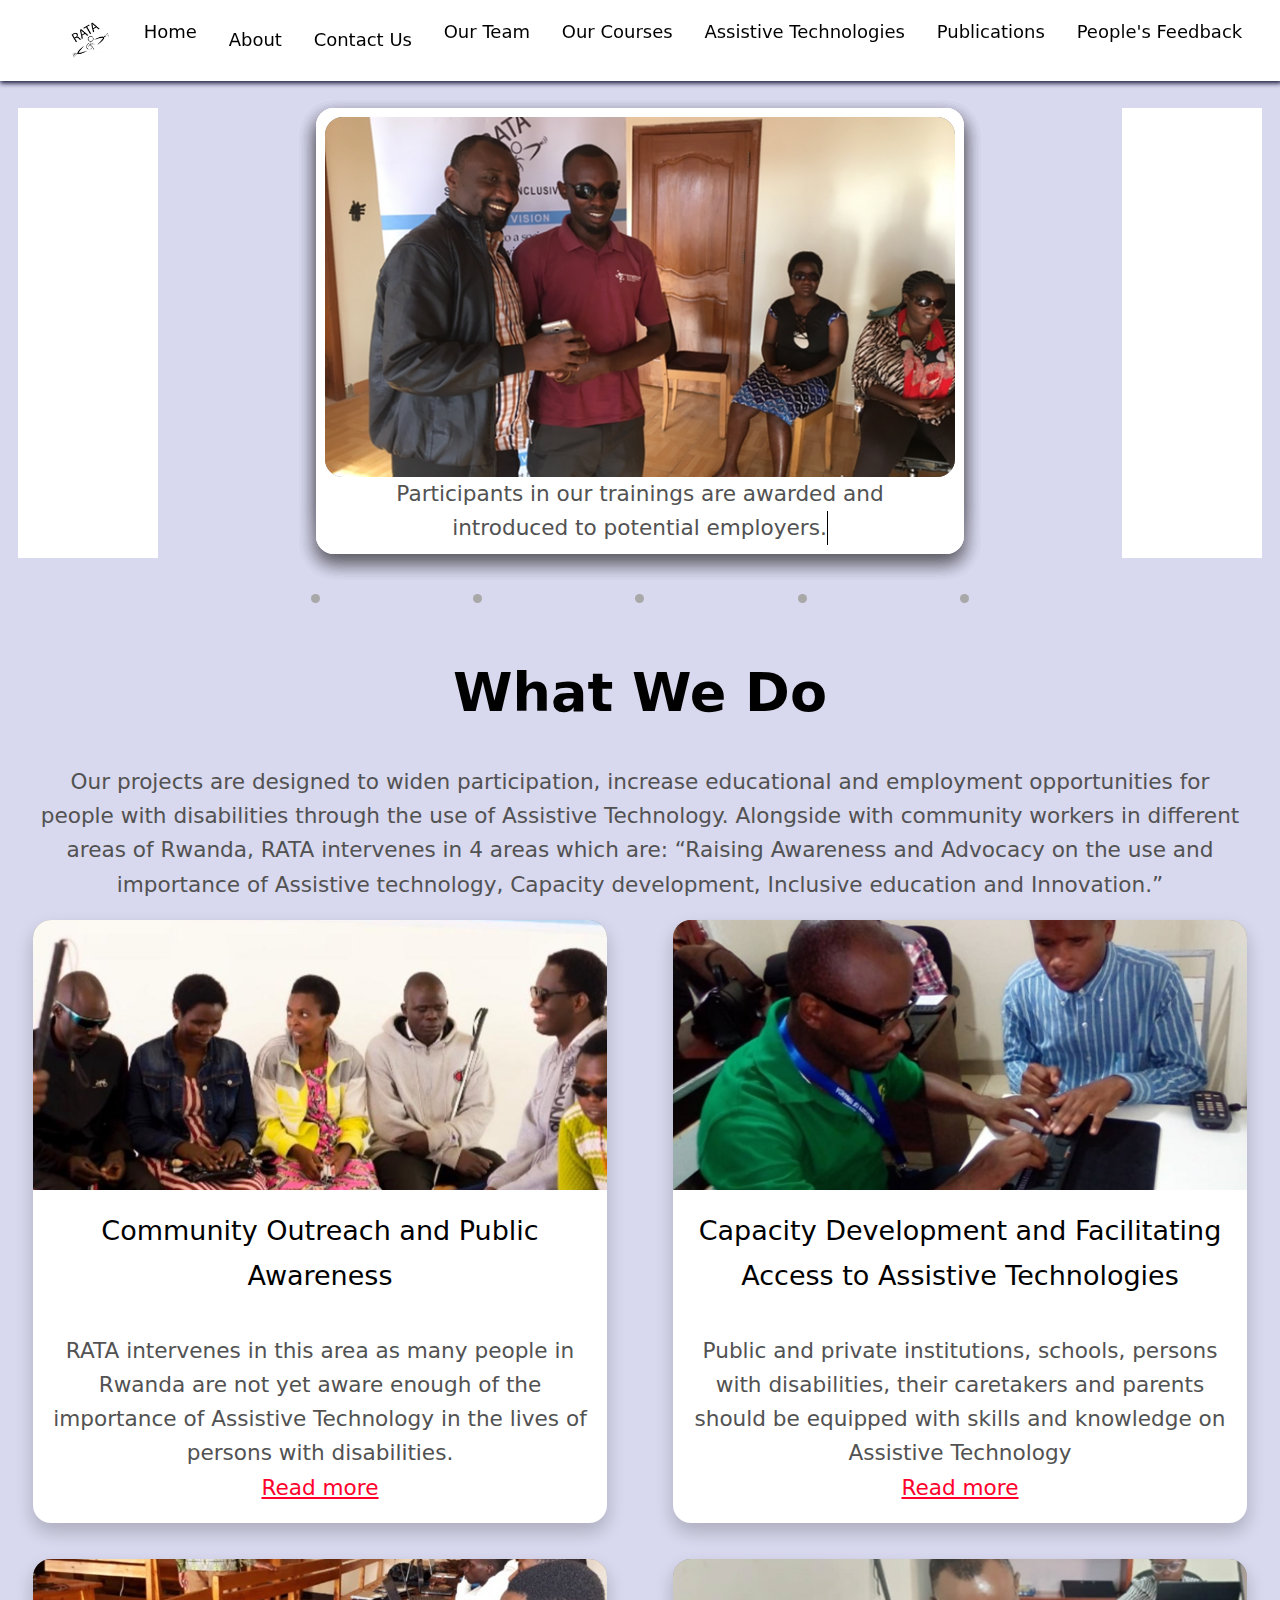
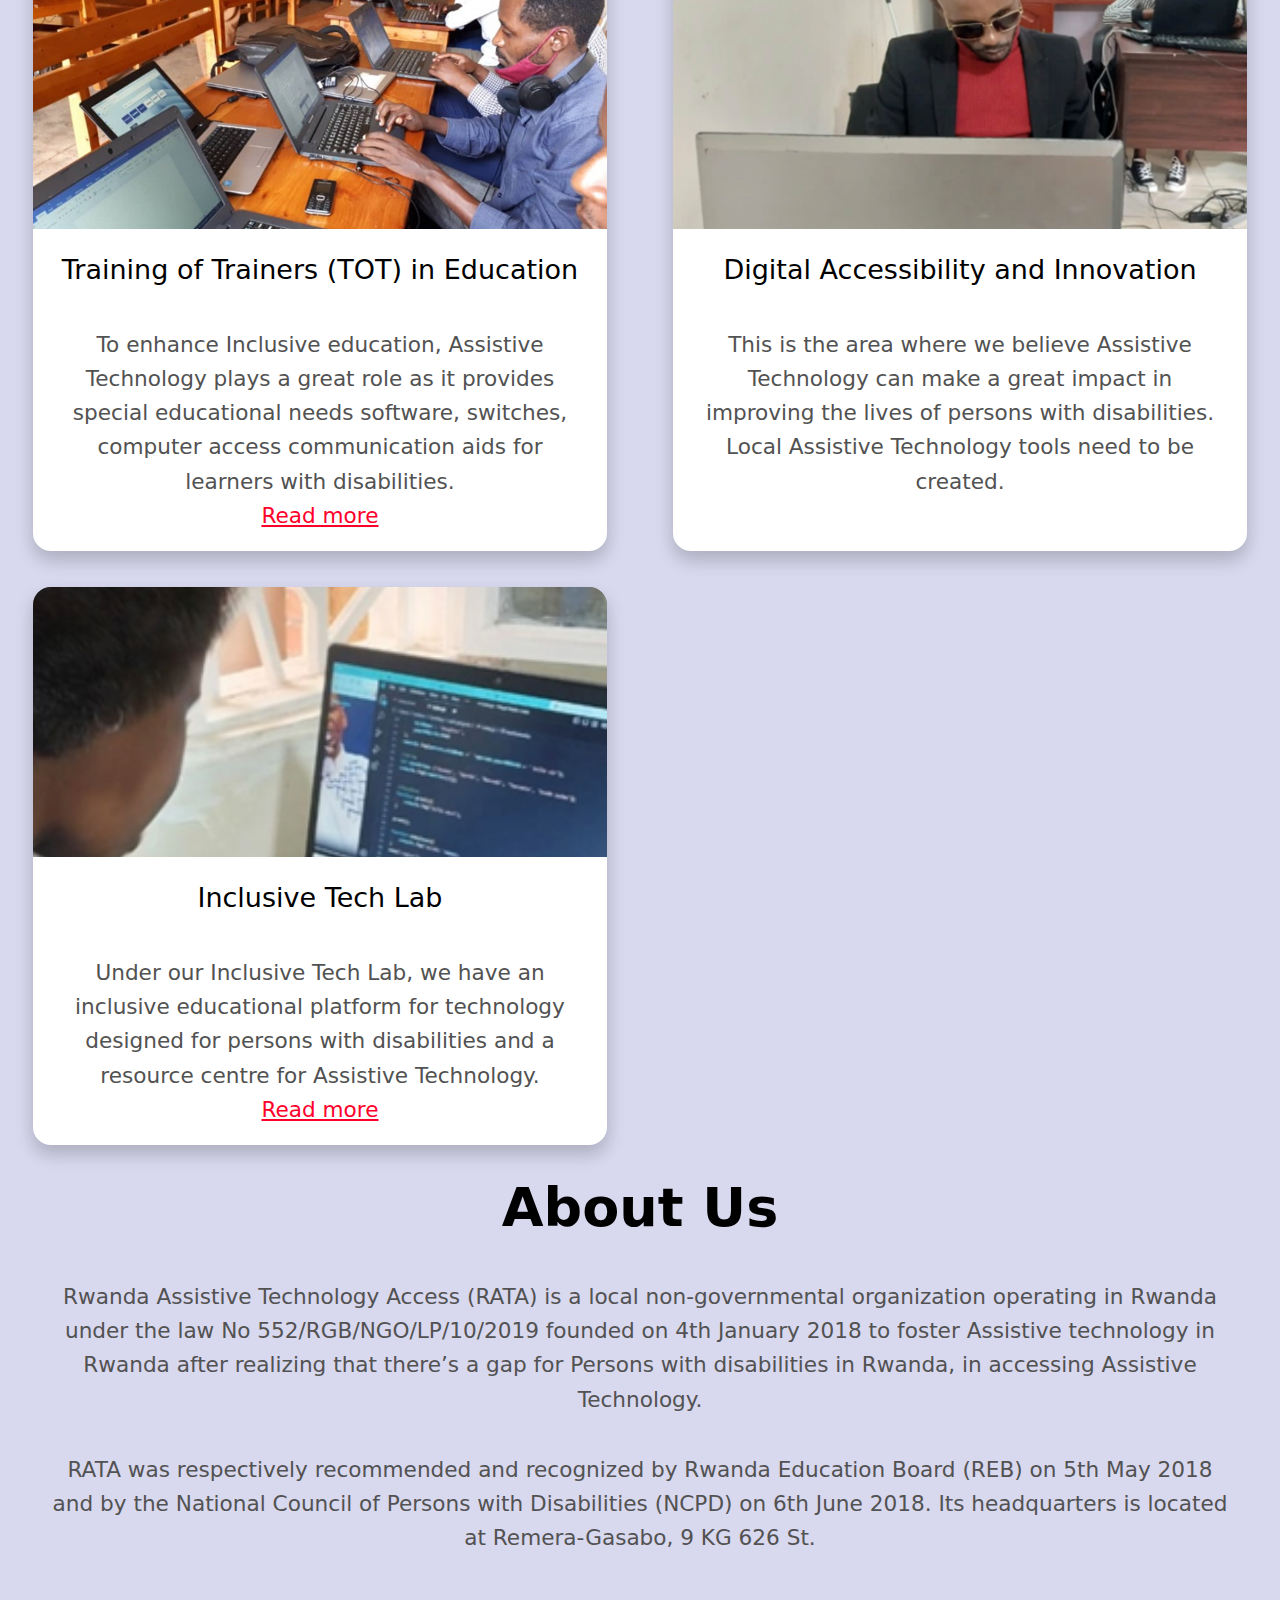
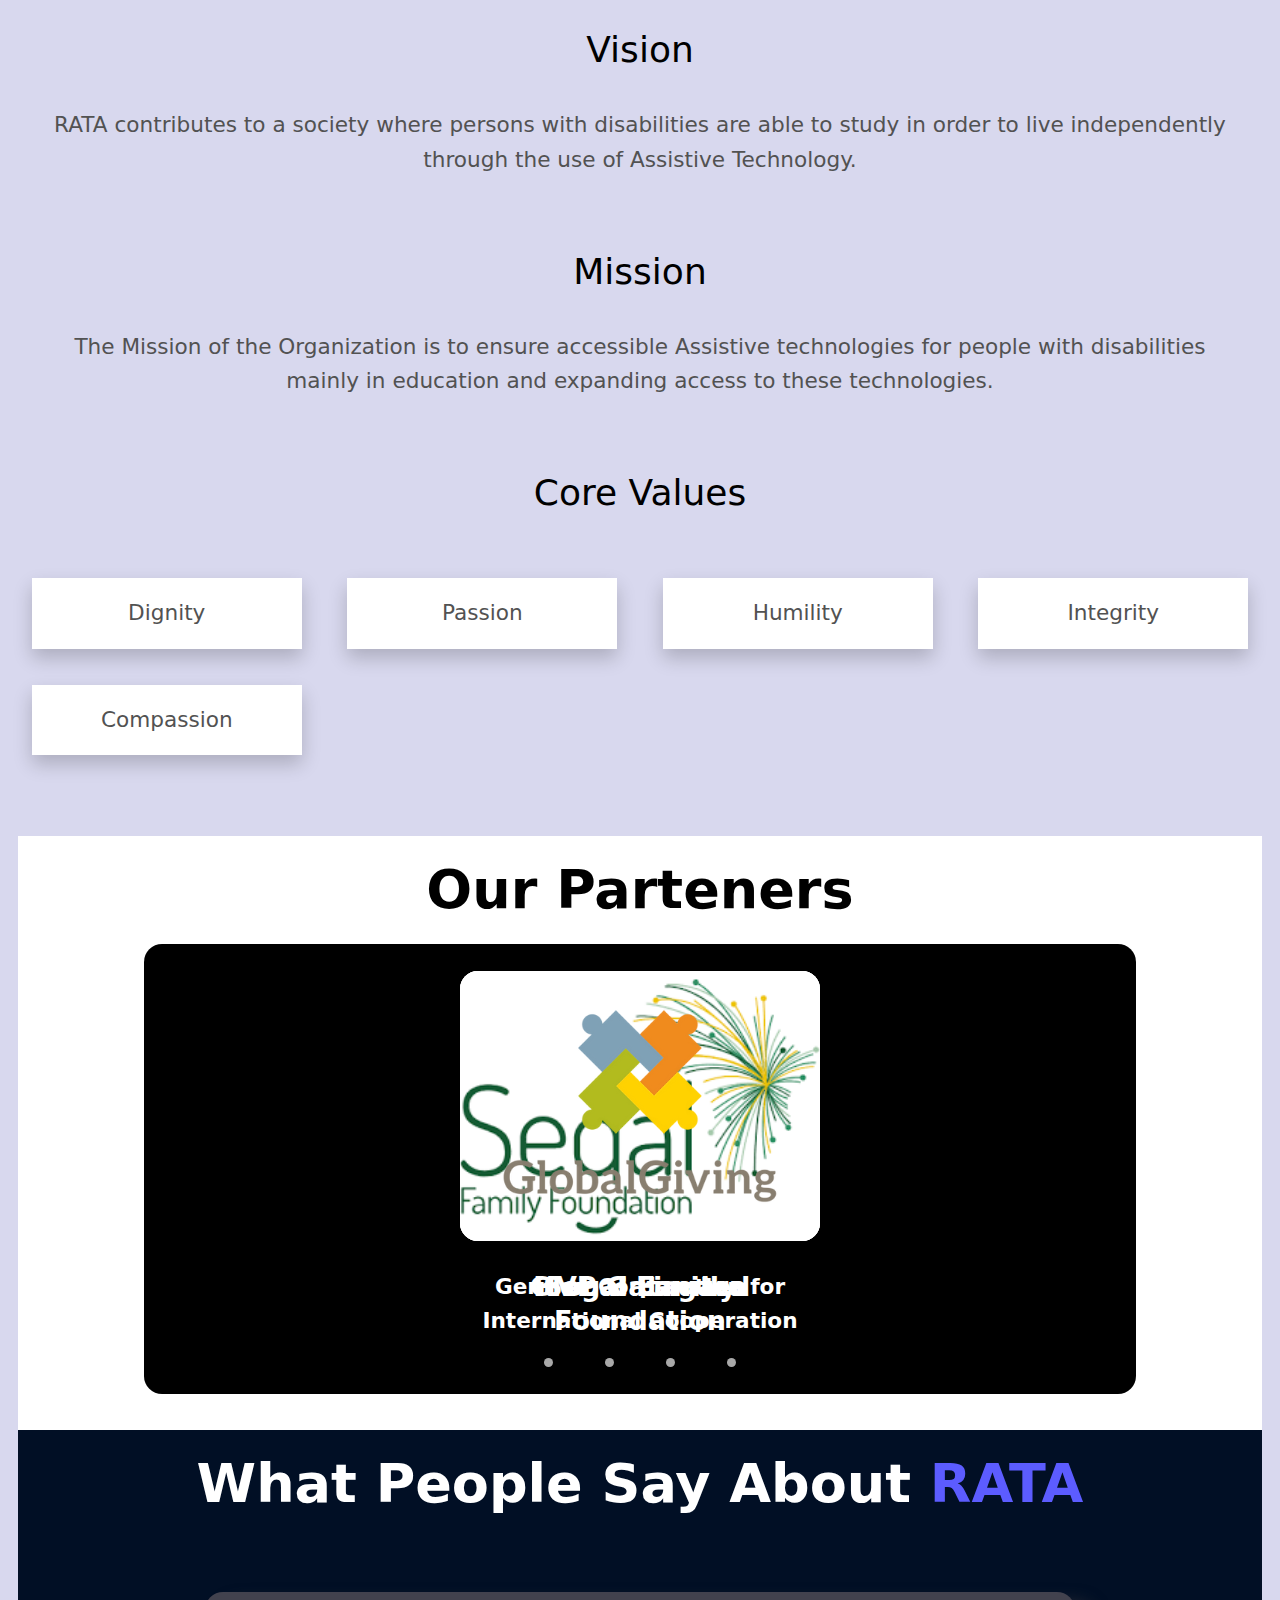
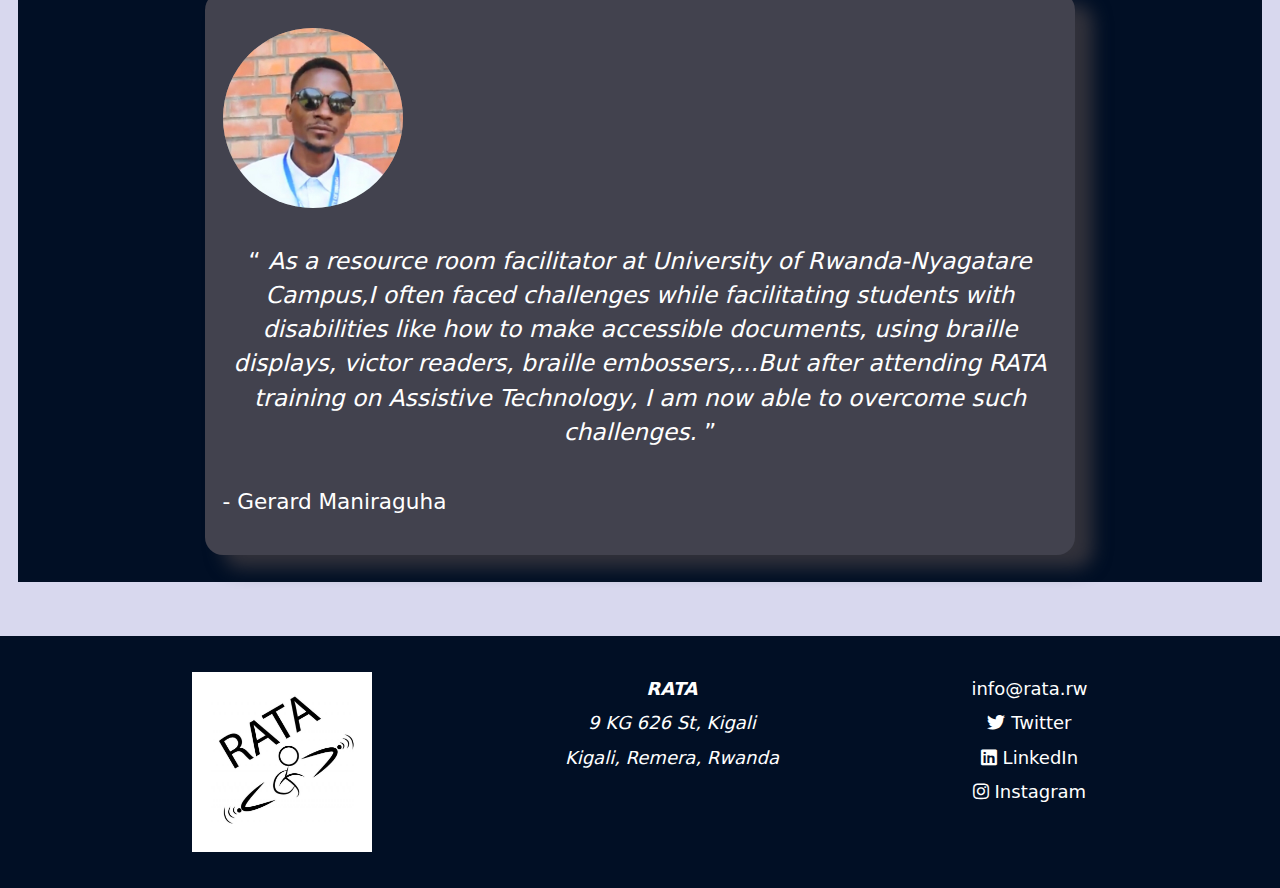
<file: index.html>
<!DOCTYPE html>
<html lang="en">
<head> 
    <meta charset="UTF-8">
    <meta name="viewport" content="width=device-width, initial-scale=1.0">
    <title>Rwanda Assistive Technology Access | RATA</title>
    <link rel="stylesheet" href="https://use.fontawesome.com/releases/v5.8.2/css/all.css">
    <link rel="stylesheet" href="css/styles.css">
    <link rel="stylesheet" href="css/animation.css">
    <link rel="stylesheet" href="css/responsive.css">
    <link rel="icon" type="image/PNG" href="img/logo-off.png">
    <h1 class="page-header">Rwanda Assistive Technology Access home page</h1>
    <script defer src="css/script.js"></script>
</head>
<body> 
    <header class="header"> 
      <nav>
        <a href="index.html" class="logo"><img src="img/logo-off.png" alt="rwanda assistive Technology Access logo"></a>
        <ul class="nav-menu">
            <li><a id="1" href="#home-ID" class="page_btn">Home</a></li>
            <li><a class="only_home_nav" href="#About-Us">About</a></li>
            <li><a class="only_home_nav" href="#contacts">Contact Us</a></li>
            <li><a id="2" class="page_btn">Our Team</a></li>
            <li><a id="3" class="page_btn">Our Courses</a></li>
            <li><a id="4" class="page_btn">Assistive Technologies</a></li>
            <li><a id="5" class="page_btn">Publications</a></li>
            <li><a id="6" class="page_btn">People's Feedback</a></li>
        </ul>
      </nav>
      <div class="hamburger" aria-hidden="true">
        <span class="bar"></span>
        <span class="bar"></span>
        <span class="bar"></span>
      </div>
    </header>
<main id="main-ID">

  <!--Home Intro page-->

  <section class="page" id="home-ID">
    <!-- Slideshow container -->
    <section class="slideshow-container" id="slideshowcontainer">
      <div class="wall"></div>
      <div class="mySlides">
        <!-- images with number and caption text --> 
        <figure class="card one mySlides" id="cardonemySlides">
          <div class="image-container train2">
            <img src="img/train2.png" alt="Our training image">
          </div>
          <figcaption class="image-caption">
            <p class="card-one-sentence-one">Digital literacy for youth with disabilities.</p>
          </figcaption>
        </figure>
        <figure class="card two mySlides">
          <div class="image-container train">
            <img src="img/train.png" alt="Our training image">
          </div>
          <figcaption class="image-caption">
            <p class="card-two-sentence-one">RATA trains resource room facilitators in higher</p>
            <p class="card-two-sentence-two" >institutions on Assistive Technology.</p>
          </figcaption>
        </figure>
        <figure class="card  three mySlides">
          <div class="image-container teachers">
            <img src="img/teachers.png" alt="Our teachers image">
          </div>
          <figcaption class="image-caption">
            <p class="card-three-sentence-one">Training for teachers in special schools</p>
            <p class="card-three-sentence-two">on Assistive Technology.</p>
          </figcaption>
        </figure>
        <figure class="card  four mySlides">
          <div class="image-container meet">
            <img src="img/meet.png" alt="One of our meeting image">
          </div>
          <figcaption class="image-caption">
            <p class="card-four-sentence-one">RATA often contributes to initiatives that </p>
            <p class="card-four-sentence-two">advances Assistive Technology in Rwanda.</p>
          </figcaption>
        </figure>
        <figure class="card  five mySlides">
          <div class="image-container appreciate">
            <img src="img/appreciate.png" alt="An appreciating image">
          </div>
          <figcaption class="image-caption">
            <p class="card-five-sentence-one">Participants in our trainings are awarded and</p>
            <p class="card-five-sentence-two">introduced to potential employers.</p>
          </figcaption>
        </figure>
        <div class="small-circles">
          <div class="circle one intro"></div>
          <div class="circle two intro"></div>
          <div class="circle three intro"></div>
          <div class="circle four intro"></div>
          <div class="circle five intro"></div>
        </div>
      </div>
      <div class="wall"></div>
    </section>  
    <section class="what-we-do">
      <h1 class="section-title">What We Do</h1>
      <p>
      Our projects are designed to widen participation, increase educational and employment opportunities for people with disabilities 
      through the use of Assistive Technology. 
      Alongside with community workers in different areas of Rwanda, 
      RATA intervenes in 4 areas which are: 
      “Raising Awareness and Advocacy on the use and importance of Assistive technology, 
      Capacity development, Inclusive education and Innovation.”
      </p>
      <div class="cards">
        <div class="card one">
          <div class="image-container community">
            <img src="img/Community.png" alt="Community Outreach">
          </div>
          <h2 class="title">Community Outreach and Public Awareness</h2>
          <p>
            RATA intervenes in this area as many people in Rwanda are not yet aware enough 
            of the importance of Assistive Technology in the lives of persons with disabilities.
          <span class="read_more_span none">
            It’s done through meetings, workshops, awareness campaigns and consultations among private and public institutions, schools and 
            the general community. 
            RATA also plans to use innovative and various channels to pass appropriate messages during awareness and advocacy campaigns. 
            In February 2024, Accessible free online courses on Assistive Technology were introduced on our website, to primarily make 
            sure many people in Rwanda are aware enough of the importance of Assistive Technology in the lives of persons with disabilities.
          </span>
          <a class="read_more_anchor">Read more</a>
          </p>
        </div>
        <div class="card two">
          <div class="image-container train2">
            <img src="img/train2.png" alt="Training">
          </div>
          <h2 class="title">Capacity Development and Facilitating Access to Assistive Technologies</h2>
          <p>
            Public and private institutions, schools, persons with disabilities, 
            their caretakers and parents should be equipped with skills and knowledge on Assistive Technology
          <span class="read_more_span none">
            in order to widen participation, increase educational and employment opportunities for persons with disabilities. 
            The high cost of Assistive Technologies and their availability is another challenge that RATA tackles on.
          </span>
          <a class="read_more_anchor">Read more</a>
          </p>
        </div>
        <div class="card three">
          <div class="image-container trainers-one">
            <img src="img/Trainers one.png" alt="Training">
          </div>
          <h2 class="title">Training of Trainers (TOT) in Education</h2>
          <p>
            To enhance Inclusive education, Assistive Technology plays a great role as it provides special 
            educational needs software, switches, computer access communication aids for learners with disabilities.
            <span class="read_more_span none">
              Teachers and other professionals involved in supporting children 
              with disabilities should be equipped with appropriate knowledge and skills on Assistive Technology in order to ensure that the classroom is inclusive. 
              Under the project called: “Accessible digital content for persons with disabilities”,
              RATA is training teachers in inclusive and special schools on how to prepare accessible digital content for their students.
            </span>
            <a class="read_more_anchor">Read more</a>
          </p>
        </div>
        <div class="card four">
          <div class="image-container trainers-two">
            <img src="img/Trainers two.png" alt="Training">
          </div>
          <h2 class="title">Digital Accessibility and Innovation</h2>
          <p>
            This is the area where we believe Assistive Technology can make a great impact in improving the lives of 
            persons with disabilities. Local Assistive Technology tools need to be created.      
          </p>
        </div>
        <div class="card five">
          <div class="image-container computer screen">
            <img src="img/Computer Screen.png" alt="Training">
          </div>
          <h2 class="title">Inclusive Tech Lab</h2>
          <p>
            Under our Inclusive Tech Lab, we have an inclusive educational platform for technology 
            designed for persons with disabilities and a resource centre for Assistive Technology.
            <span class="read_more_span none">
              The lab also serves as a platform where persons 
              with disabilities grow in tech while learning, collaborating, 
              connecting and innovating their local and affordable Assistive Technologies that meet their needs.
            </span>
            <a class="read_more_anchor">Read more</a>
          </p>
        </div>
      </div>
    </section>
    <section class="about-us" id="About-Us">
      <article>
        <h1 class="section-title">About Us</h1>
        <p>
          Rwanda Assistive Technology Access (RATA) is a local non-governmental organization operating in Rwanda under the law No 552/RGB/NGO/LP/10/2019 founded on 4th January 2018 to foster Assistive technology in Rwanda after realizing that there’s a gap for Persons with disabilities in Rwanda, in accessing Assistive Technology.
        </p>
        <p>
          RATA was respectively recommended and recognized by Rwanda Education Board (REB) on 5th May 2018 and by the National Council of Persons with Disabilities (NCPD) on 6th June 2018. Its headquarters is located at Remera-Gasabo, 9 KG 626 St.
        </p>
      </article>
      <article>
      <h2 class="title">Vision</h2>
      <p>
        RATA contributes to a society where persons with disabilities are able to study in order to live independently through the use of Assistive Technology.
      </p>
      </article>
      <article>
        <h2 class="title">Mission</h2>
        <p>
          The Mission of the Organization is to ensure accessible Assistive technologies for people with disabilities mainly in education and expanding access to these technologies.
        </p>
    </article>
    <article>
      <h2 class="title">Core Values</h2>
      <div class="values">
        <p>Dignity</p>
        <p>Passion</p>
        <p>Humility</p>
        <p>Integrity</p>
        <p>Compassion</p>
      </div>
    </article>
    </section>
    <section class="our-parteners">
      <h1 class="section-title">Our Parteners</h1>
      <div class="partener-slide">
        <div class="wall"></div> 
        <div class="slide-our-parteners">
          <figure class="gatagara image-container">
            <img src="img/hvp_gatagara_orthopedics_and_rehabilitation_hospital_logo.jpeg" alt="HVP Gatagara logo">
            <figcaption>
              <h2>HVP Gatagara</h2>
            </figcaption>
          </figure>
          <figure class="giz image-container">
            <img src="img/giz.jpg" alt="Giz logo">
            <figcaption>
              <h2 style="font-size: 1.2rem;">German Corporation for International Cooperation</h2>
            </figcaption>
          </figure>
          <figure class="segal image-container">
            <img src="img/segal.png" alt="Segal Family Foundation logo">
            <figcaption>
              <h2>Segal Family Foundation</h2>
            </figcaption>
          </figure>
          <figure class="global image-container">
            <img src="img/global.png" alt="Global logo">
            <figcaption>
              <h2>Global Limited</h2>
            </figcaption>
          </figure>
          <div class="small-circles">
            <div class="circle one parteners"></div>
            <div class="circle two parteners"></div>
            <div class="circle three parteners"></div>
            <div class="circle four parteners"></div>
          </div>
        </div>
        <div class="wall"></div>
      </div>
    </section>
    <section class="feedback">
      <h1 class="section-title">What People Say About <span class="blue-span">RATA</span></h1>
      <div class="comments">
        <article>
          <div class="a-person gerard">
            <img src="img/Gerard.png" alt="Commentor">
          </div>
          <q>
            <em>
                As a resource room facilitator at University of Rwanda-Nyagatare Campus,I often faced challenges while facilitating students with
                disabilities like how to make accessible documents, using braille displays, victor readers, braille embossers,...But after attending
                RATA training on Assistive Technology, I am now able to overcome such challenges.
            </em>
          </q>
          <p>- Gerard Maniraguha</p>
        </article>
      </div>
    </section>
  </section>

    <!--our team Section-->

  <section class="page" id="our-team">
    <h1 class="section-title">Our brilliant team of <span class="blue-span">RATA</span></h1>
    <p>These people work on making our product best.</p>
    <div class="team-members">
        <figure>
            <div class="rene">
                <img src="img/Rene.png" alt="Executive Director image">
            </div>
            <figcaption>
                Executive Director
            </figcaption>
        </figure>
        <figure>
            <div class="kayitesi">
                <img src="img/Kayitesi.png" alt="Finance Officer image">
            </div>
            <figcaption>
                Finance and Administration Officer
            </figcaption>
        </figure>
        <figure>
            <div class="birekeraho">
                <img src="img/Birekeraho.png" alt="Assistive Technology Trainer image">
            </div>
            <figcaption>
                Assistive Technology Mentor and Trainer
            </figcaption>
        </figure>
    </div>
  </section>

    <!--our courses Section-->

  <section class="page" id="our-courses">
    <div class="page-intro">
        <h1 class="section-title" style="padding:2rem 0 0 0">RATA Courses</h1>
        <p>
            Our courses are designed to empower persons with disabilities and those who support them by providing knowledge and skills 
            in Assistive Technology. By completing our courses, you’ll be better equipped to help individuals achieve greater 
            independence and improve their quality of life.
        </p>
     </div>
    <div class="all-courses">
      <article class="single-course">
          <h2 class="title">Basic Assistive Technology Training</h2>
          <p>
              Learn about basic at training to help persons with disabilities integrate and succeed in various aspects of life.
          </p>
          <a>View Course</a>
      </article>
      <article class="single-course">
          <h2 class="title"> Advanced Assistive Technology Tools</h2>
          <p>
              Learn about advanced Assistive Technology tools to help persons with disabilities integrate and succeed in various aspects of life.
          </p>
          <a>View Course</a>
      </article>
      <article class="single-course">
          <h2 class="title">Inclusive Education Strategies</h2>
          <p>
              Learn about inclusive education strategies to help persons with disabilities integrate and succeed in various aspects of life.
          </p>
          <a>View Course</a>
      </article>
    </div>
    <div class="courses-roadmap">
      <article>
          <h2 class="title">How to Take a Course</h2>
          <p>Taking a course with RATA is straightforward and accessible. Follow these steps:</p>
          <ol>
              <li>Navigate to the course you are interested in from the list above.</li>
              <li>Click on "View Course" and you will move to login page.</li>
              <li>If you don't have account on rata academy click on "Sign Up" to create it.</li>
              <li>Complete the modules at your own pace. </li>
              <li>Each module includes video(not yet) lectures(not yet), reading materials, and quizzes (not yet).</li>
          </ol>
      </article>
      <article>
          <h2 class="title">Certification Process</h2>
          <p>Upon successful completion of a course, you will be eligible for a certification. Here's how you can obtain it:</p>
          <ol>
              <li>Complete all course modules and pass the final assessment.</li>
              <li>Submit any required assignments .</li>
              <li>Certificate will be issued upon successful completion if you passed with above 75%.</li>
              <li>Your certificate will be available for download in PDF format under certificates under sidebar.</li>
              <li>Display your certificate on your LinkedIn profile or share it with your employer.</li>
          </ol>
      </article>
    </div>
  </section>

  <!--assistive technologies section-->
  
  <section class="page assistivetechnologies-section" id="assistive-technologies"> 
    <h1 class="section-title" style="padding:2rem 0 0 0">Assistive Technology</h1>
    <p>
        Assistive Technology (AT) is technology that is used by persons with disabilities to promote greater independence by enabling them to perform tasks that might otherwise be difficult or impossible.
        It can include mobility devices such as walkers and wheelchairs, as well as hardware, software, and peripherals that assist people with disabilities in accessing computers or other information technologies.
    </p>
    <h2 class="title">Examples of Assistive Devices</h2>
    <div class="assistive-techonologies-container">
        <figure class="keyboard-container">
            <div class="image-container large-print-keyboard">
                <img src="img/pront-keyboard_upscayl_2x_realesrgan-x4plus.png" alt="Large Keyboard printer">
            </div>
            <figcaption>
                <h2 class="title">Large-Print Keyboard</h2>
                <p>
                    This large-print keyboard has tactile elements and special keys for persons with visual impairment.
                </p>
            </figcaption>
        </figure>   
        <figure class="touchscreen-head-dauber-container">
            <div class="image-container touchscreen-head-dauber">
                <img src="img/touchscreen-head-dauber.png" alt="Large Keyboard printer">
            </div>
            <figcaption>
                <h2 class="title">Touchscreen with a Head Dauber</h2>
                <p>
                    This voter with a manual dexterity disability is making choices on a touchscreen with a head dauber.
                </p>
            </figcaption>
        </figure>
    </div>
    <h1 class="section-title" style="padding:3rem 0;">Famous People Who Benefited from Assistive Technology</h1>
    <div class="famous-people-container">
        <figure>
            <div class="image-container stephen">
                <img src="img/stephen-hawking_upscayl_2x_realesrgan-x4plus.webp" alt="Stephen Hawking">
            </div>
            <figcaption>
                <h2 class="title">Stephen Hawking</h2>
                <p>
                   Stephen Hawking is one of the most well-known physicists in the world, and he was able to achieve that in 
                   spite of being diagnosed with ALS when he was 21. He can now only speak with the assistance of a computer 
                   and has been a full-time powerchair user since the 1980s. His best-selling work, A Brief History of Time, 
                   stayed on the Sunday Times bestsellers list for an astounding 237 weeks.
                </p>
            </figcaption>
        </figure>
        <figure>
            <div class="image-container stevie">
                <img src="img/stevie-wonder_upscayl_2x_realesrgan-x4plus.webp" alt="Stevie Wonder">
            </div>
            <figcaption>
                <h2 class="title">Stevie Wonder</h2>
                <p>
                   One of the most beloved singers alive today, Stevie Wonder is a musician, singer, and songwriter who was born blind.
                   He was born six weeks early, and his blindness was caused by a condition where the blood vessels at the back of his eyes 
                   had not yet reached the front. Despite this, Stevie has recorded more than 30 U.S. top ten hits and has had a wildly successful 
                   music career.
                </p>
            </figcaption>
        </figure>
        <figure>
            <div class="image-container helen">
                <img src="img/helen-keller_upscayl_3x_realesrgan-x4plus.webp" alt="Helen Keller">
            </div>
            <figcaption>
                <h2 class="title">Helen Keller</h2>
                <p>
                    Helen Keller was the first deaf and blind person to earn a college degree. Her story was famously portrayed in the play 
                    and film, The Miracle Worker. Despite her disabilities, she wrote 12 published books and was a member of the Socialist Party 
                    in America, campaigning heavily for women's rights and other labor rights.
                </p>
            </figcaption>
        </figure>
    </div>
  </section>

  <!--Publications section -->

  <section class="page" id="publications">
    <h1 class="section-title">Publications</h1>
    <p>
        Report on assistive technology training for visually impaired students.
    </p>
    <a href="https://drive.google.com/file/d/1g42kJx7zXk5RK2TECx-UVtuv2slFFXgD/view?usp=sharing">
        Read Report
    </a>
  </section>

  <!--People_feedabck-->

  <section class="page feedback" id="people_feedback">
    <h1 class="section-title">What People Say About <span class="blue-span">RATA</span></h1>
    <div class="comments">
      <article>
          <div class="a-person gerard">
          <img src="img/Gerard.png" alt="Commentor">
          </div>
          <q>
          <em>
              As a resource room facilitator at University of Rwanda-Nyagatare Campus,I often faced challenges while facilitating students with
              disabilities like how to make accessible documents, using braille displays, victor readers, braille embossers,...But after attending
              RATA training on Assistive Technology, I am now able to overcome such challenges.
          </em>
          </q>
          <p>- Gerard Maniraguha</p>
      </article>
      <article>
          <div class="a-person perlin">
          <img src="img/Perlin.png" alt="Commentor">
          </div>
          <q>
          <em>
              In 2019, I was fortunate to participate in a training on Assistive Technology conducted by RATA which inspired me to establish an
              Assistive Technology club at the University of Rwanda-HUYE Campus this year.I think this club will help students with disabilities
              at our campus who need such technologies.
          </em>
          </q>
          <p>- Perlin Mujyambere</p>
      </article>
      <article>
          <div class="a-person emmanuel">
          <img src="img/Emmanuel.png" alt="Commentor">
          </div>
          <q>
          <em>
              I am very grateful for the skills I gained during RATA training. As a language teacher I learnt how to make comprehension texts more
              accessible for my students by turning them into audio recordings. Additionally, I also developed skills on how to confidently create
              school materials and resources that sudents with visual impairments will find easy to use.
          </em>
          </q>
          <p>- Emmanuel Ndayisenga, Teacher at HVP Gatagara School</p>
      </article>
      <article>
          <div class="a-person aggripine">
            <img src="img/Aggrippine.png" alt="Commentor">
          </div>
          <q>
            <em>
                I am a Geography and History teacher at HVP GATAGARA-Rwamagana. We had particular difficulties while teaching using maps and images.
                In this training, I have acquired the skills that help to deal with that. I am now confident that I can teach students without challenges.
                Also,notes used to be printed poorly without title, but due to the skills that I now possess, World documents will be published well
                and quickly converted Braille.
            </em>
          </q>
          <p>- Aggripine Mutegwaraba</p>
      </article>
    </div>
  </section>
  <footer id="contacts" >
    <div class="image-container">
      <img src="img/logo-off.png" alt="RATA logo">
    </div>
    <address>
      <strong>RATA</strong><br>
      9 KG 626 St, Kigali<br>
      Kigali, Remera, Rwanda<bt>
    </address>
      <ul>
        <li><a href="mailto:info@rata.rw">info@rata.rw</a></li>
        <li><a href=""><span class="fab fa-twitter"></span> Twitter</a></li>
        <li><a href=""><span class="fab fa-linkedin"></span> LinkedIn</a></li>
        <li><a href=""><span class="fab fa-instagram"></span> Instagram</a></li>
      </ul>
  </footer>
</main>
</body>
</html>
</file>
<file: css/styles.css>
:root{
    --primary-color: #ffff;
    --second-color: #0000;
    --third-color: #0a0a2d;
    --fourth-color: #d8d8ee;
}
*{
    margin: 0;
    padding: 0;
    box-sizing: border-box;
    font-family: system-ui, -apple-system, BlinkMacSystemFont, 'Segoe UI', Roboto, Oxygen, Ubuntu, Cantarell, 'Open Sans', 'Helvetica Neue', sans-serif;
    text-align: center;
    line-height: 1.9rem; 
    /*scroll-behavior:smooth; */
    background-repeat: no-repeat;
    background-position: center;
    background-size: cover;
}
body {
 background-color: var(--fourth-color);
}
img {
  width:100%;
  height:100%;
  object-fit: cover;
  background-color: grey;
}
a{
  text-decoration: none;
}
.page-header{
    display: none;
}
.header {
  position: sticky;
  top: 0;
  z-index: 5;
  transition: transform 500ms;
}
.header.nav_hidden {
  transform: translateY(-100%);
}

.header nav {
    width: 100%;
    height:4.5rem;
    background:  var( --primary-color);
    padding: 1rem 1rem 1rem 3rem;
    display: flex;
    justify-content:space-betwee;
    align-items: center;
    box-shadow: #0a0a2d 1px 1px 5px 1px;
}
.logo{
    height: 98%;
    background: none !important;
}
.logo img{
    width: 70px;
    align-self:center;
}
.header .nav-menu{
    list-style: none;
    flex-grow: 1;
    display: flex;
    justify-content: space-evenly;
}
main {
  >*{
    padding: 1rem;
  }
}
.blur {
  background-color:#0a0a2d8f; 
  * {
    opacity: 80%;
  }
  p {
    color:black; 
  }
  .hamburger,.bar {
    pointer-events: none;
  }
}
.hamburger{
  display: none;
  cursor: pointer;
}
.bar{
  display: block;
  width: 25px;
  height: 3px;
  margin: 5px auto;
  background: black; 
}
.nav-menu a{
    padding: 8px 12px; 
    font-weight: 500;
    transition:background 0.3s,color 0.3s; 
    border-radius: 30px;
    color: black;
    cursor: pointer; 
    width: max-content;
}
.nav-menu a:hover{
    background: #0a0a2d;
    color: #d8d8ee; 
}
i {
  font-size: 25px;
  display: none !important;
}
/*All section titles h1*/
.section-title {
  font-size: 3rem;
  line-height: 4rem;
}
/*Other normal title h2*/
.title {
  font-weight: 500;
  line-height: 2.5rem;
}
/*All the paragraphs*/
p {
  font-size: 1.2rem;
  color: rgb(82, 82, 82);
}
/*All titles and paragraphs*/
h1,p,h2 {
  padding: 1rem;
}
/*All small circles below slides*/
.small-circles {
  display: flex;
  justify-content: space-evenly;
  .circle {
    background-color: rgb(168, 168, 168);
    border-radius: 50%;
    width:.5rem !important;
    height:.5rem !important;
  }
}
/*Section Slideshow container*/
.slideshow-container {
  margin: 0 0 4rem 0;
  display: flex;
  justify-content: space-between;
  align-items: center;
  /*The section walls*/
  .wall {
    position: relative;
    z-index: 1;
    width:10rem;
    height:25rem;
    background-color: white;
  }
  /*all of the cards and the small circles (displaying at the bottom), in the div called mySlides*/
  .mySlides {
    position: relative;
    width: 100%;
    height:26rem; 
    .card  {
      position: absolute;
      top:.5rem;
      left:50% !important; 
      transform: translateX(-50%) !important;
      background-color: var(--primary-color);
      box-shadow: 0 .5rem 1rem 0 rgba(0,0,0,0.2);
      transition: box-shadow 300ms,transform 300ms;
      padding:.5rem;
      border-radius: 1rem;
      width:max-content;
      height:max-content; 
      .image-container {
        width:35rem;
        height:20rem;
        img {
          border-radius: 1rem;
        }
      }
      figcaption {
        display: flex;
        flex-direction: column;
        align-items: center;
        p {
          padding: 0;
          overflow-x: hidden;
          white-space: nowrap;
          text-align: center;
        }
      }
    }
  .card:hover {
    box-shadow: 0 1rem 2rem 0 rgba(0,0,0,50%);
  } 
  .small-circles {
    position: absolute;
    bottom:-2rem;
    width: 100%;
  }
  }
}

/*What We Do Section in the home page*/
.what-we-do {
  display: flex;
  flex-direction: column;
    a {
      color:rgb(255, 0, 43);
      display: block;
      text-decoration: underline;
    }
    a:hover {
      cursor: pointer;
    }
    a:active {
      color: rgb(183, 23, 49);
    }
    /*Card container*/
    .cards  { 
      display: grid;
      grid-template-columns: repeat(auto-fit,minmax(23rem,1fr));
      gap:2rem;
      /*Each single card*/
      .card {
        justify-self: center;
        background-color: var(--primary-color);
        border-radius:1rem;
        box-shadow: 0 .5rem 1rem 0 rgba(0,0,0,0.2);
        width: 95%;
        display: flex;
        flex-direction: column;
        .image-container {
          width: 100%;
          height: 15rem;
          img {
            border-radius:1rem 1rem 0 0;
          }
        }
      }
    }
}

.about-us {
  padding:.5rem;
  display: flex;
  flex-direction: column;
  gap:2rem;
  .title {
    font-size: 2rem;
  }
  article:last-of-type {
    display: flex;
    flex-direction: column;
    gap:2.5rem;
    /*Values*/
    .values {
     display: grid;
     grid-template-columns: repeat(auto-fit,minmax(15rem,1fr));
     gap:2rem;
      p {
        justify-self: center;
        background-color: var(--primary-color);
        box-shadow: 0 .5rem 1rem 0 rgba(0,0,0,0.2);
        width:15rem;
        transition: transform 500ms;
      }
    }
  }
}
/*Our parteners*/
.our-parteners {
  background-color: white;
  margin: 4rem 0 0 0;
  padding: 0 0 2rem 0;
    .partener-slide {
    display: flex;
    justify-content: space-between;
    .wall {
      position: relative;
      z-index: 1;
      width:7rem;
      height:25rem; 
      background-color: white;
    }
    .slide-our-parteners {
      position: relative;
      height:25rem;
      background-color: black;
      color: white;
      border-radius: 1rem;
      flex-grow: 1;
      padding: 1rem 0;
      display: flex;
      flex-direction: column;
      justify-content: center;
      align-items: center;
      gap:2rem;
      .image-container {
        position: absolute;
        top:1.5rem;
        left:50%;
        transform: translateX(-50%);
        width:20rem;
        height:15rem;
        img {
          border-radius: 1rem;
          background: none;
        }
      }
      .small-circles {
        position: absolute;
        bottom: 1.5rem;
        width:30%;
      }
    }
  }
}
/*feedback section (Home Page and Feedback Page)*/
.feedback {
  padding:0 0 1.5rem 0;
  background-color: rgb(1, 15, 37);
  color: white;
  display: flex;
  flex-direction: column;
  gap:3rem;
  .comments {
    display: flex;
    flex-direction: column;
    align-items: center;
    gap:3rem;
    article {
      background-color: #42424e;
      padding:2rem 1rem;
      border-radius: 1rem;
      box-shadow: 1rem .7rem 1rem #32323b;
      display: flex;
      flex-direction: column;
      gap:2rem;
      width:70%;
      .a-person {
        width:10rem;
        height:10rem;
        border-radius: 50%;
        img {
          border-radius: 50%;
        }
      }
      q {
        font-size: 1.3rem;
      }
      p {
        text-align: left;
        padding: 0;
        color:white;
      }
    }
  }
}
.blue-span {
  color: rgb(92, 92, 255);
}

footer {
  margin: 2rem 0 0 0;
  padding:2rem 0;
  background-color: rgb(1, 15, 37);
  color:white;
  display: flex;
  justify-content: space-evenly;
  .image-container {
    width:10rem;
    height:10rem;
  }
  ul {
    li {
      list-style: none;
      a {
        color:white;
        i {
          background-color: #0a0a2d;
        }
      }
      a:hover {
        color: rgb(92, 92, 255);
        text-decoration: underline;
      }
    }
  }
}
/*Assistive Technologies Page*/
.assistivetechnologies-section {
  display: flex;
  flex-direction: column;
  gap:2rem;
  .assistive-techonologies-container {
    display: grid;
    grid-template-columns: repeat(auto-fit,minmax(22rem,1fr));
    gap:1rem;
    /*figure is both keyboard and touch screen head dauber card*/
    figure {
      background-color: var(--primary-color);
      border-radius:1rem;
      box-shadow: 0 .5rem 1rem 0 rgba(0,0,0,0.2);
      div {
        border-top-left-radius: 1rem;
        border-top-right-radius: 1rem;
        img {
          border-top-left-radius: 1rem;
          border-top-right-radius: 1rem;
        }
      }
    }
  }
  .famous-people-container {
    display: grid;
    grid-template-columns: repeat(auto-fit,minmax(20rem,1fr));
    gap:1rem;
    figure {
      background-color: var(--primary-color);
      border-radius:1rem;
      box-shadow: 0 .5rem 1rem 0 rgba(0,0,0,0.2);
      div {
        height: 25rem;
        border-top-left-radius: 1rem;
        border-top-right-radius: 1rem;
        img {
          border-top-left-radius: 1rem;
          border-top-right-radius: 1rem;
        }
      }
    }
  }
}
/*RATA Courses page*/
#our-courses {
  display: flex;
  flex-direction: column;
  .all-courses {
    margin: 2rem 0 5rem 0;
    display: grid;
    grid-template-columns: repeat(auto-fit,minmax(20rem,1fr));
    gap: 1rem;
    .single-course {
      background-color: var(--primary-color);
      border-radius:1rem;
      box-shadow: 0 .5rem 1rem 0 rgba(0,0,0,0.2);
    }
  }
  .courses-roadmap {
    margin: 0 0 0 2rem;
    display: flex;
    flex-direction: column;
    gap:2rem;
    article {
      display: flex;
      flex-direction: column;
      gap:1rem;
      ol {
        list-style-position: inside;
      }
      li {
        text-align: start;
        font-size: 1.15rem;
        color: #42424e;
        line-height: 2.5rem;
      }
      h1,p {
        text-align: start;
        padding: 0;
      }
      h1 {
        font-size: 2rem;
      }
  }
  }
}
/*Publish page*/
.publish-page {
  .publish-report {
    display: flex;
    flex-direction: column;
    gap:2.5rem;
    h1,p,a {
      text-align: start;
      padding: 0;
    }
    a {
      color:rgb(255, 0, 43);
    }
    a:hover {
      color: rgb(183, 23, 49);
      text-decoration: underline;
    }
  }
}
/*Our Team page*/
#our-team {
  background-color: rgb(1, 15, 37);
  color: white;
  .team-members {
    display: grid;
    grid-template-columns: repeat(auto-fit,minmax(19rem,1fr));
    gap:2rem;
    figure {
      justify-self: center;
      width:20rem;
      background-color: #42424e;
      padding:1rem;
      border-radius: 1rem;
      box-shadow: 1rem .7rem 1rem #32323b;
      display: flex;
      flex-direction: column;
      gap:.5rem;
      div {
        height:25rem;
        overflow: hidden;
        img {
          border-radius: 1rem;
          transition: transform 500ms;
        }
      }
    }
    img:hover {
      transform: scale(1.4);
    }
  }
  p {
    color:white;
  }
}

.none {
  display: none !important;
}
</file>
<file: css/animation.css>
:root {
    --parteners-active-background:rgb(92, 92, 255);
}

.card.one.mySlides {
    animation:card-one 60000ms infinite;
    .card-one-sentence-one {
        animation: card-one-sentence-one 60000ms steps(60) infinite,border-right-blink 700ms infinite;
        border-right: .1rem solid black;
    }
}
.card.two.mySlides {
    animation:card-two 60000ms infinite;
    .card-two-sentence-one {        
        animation: card-two-sentence-one 60000ms steps(60) infinite;
    }
    .card-two-sentence-two {
        animation: card-two-sentence-two 60000ms steps(60) infinite,border-right-blink 700ms infinite;
        border-right: .1rem solid black;
    }
}
.card.three.mySlides {
    animation:card-three 60000ms infinite;
    .card-three-sentence-one {
        animation: card-three-sentence-one 60000ms steps(60) infinite;
    }
    .card-three-sentence-two {
        animation: card-three-sentence-two 60000ms steps(60) infinite,border-right-blink 700ms infinite;
        border-right: .1rem solid black;
    }
}
.card.four.mySlides {
    animation:card-four 60000ms infinite;
    .card-four-sentence-one {
        animation: card-four-sentence-one 60000ms steps(60) infinite;
    }
    .card-four-sentence-two {
        animation: card-four-sentence-two 60000ms steps(60) infinite,border-right-blink 700ms infinite;
        border-right: .1rem solid black;
    }
}
.card.five.mySlides {
    animation:card-five 60000ms infinite;
    .card-five-sentence-one {
        animation: card-five-sentence-one 60000ms steps(60) infinite;
    }
    .card-five-sentence-two {
        animation: card-five-sentence-two 60000ms steps(60) infinite,border-right-blink 700ms infinite;
        border-right: .1rem solid black;
    }
}
.circle.one.intro {
    animation: circle-one-intro 60000ms infinite;
}
.circle.two.intro {
    animation: circle-two-intro 60000ms infinite;
}
.circle.three.intro {
    animation: circle-three-intro 60000ms infinite;
}
.circle.four.intro {
    animation: circle-four-intro 60000ms infinite;
}
.circle.five.intro {
    animation: circle-five-intro 60000ms infinite;
}
@keyframes card-one {
    0%,17% {
        opacity: 100%;
    }
    19%,100% {
        opacity: 0;
    }
}
@keyframes card-one-sentence-one {
    0%,2% {
        width: 0ch;
    }
    7%,100% {
        width: 34ch;
    }
}
@keyframes card-two {
    0%,19% {
        opacity:0;
    }
    20%,37% {
        opacity: 100%;
    }
    39%,100% {
        opacity:0;
    }
} 
@keyframes card-two-sentence-one {
    0%,20% {
        width: 0ch;
    }
    25%,100% {
        width:39ch;
    }
}
@keyframes card-two-sentence-two {
    0%,25% {
        width: 0;
    }
    30%,100% {
        width:30ch;
    }
}
@keyframes card-three {
    0%,39% {
        opacity: 0;
    }
    40%,57% {
        opacity: 100%;
    }
    59%,100% {
        opacity: 0;
    }
}
@keyframes card-three-sentence-one {
    0%,39% {
        width: 0ch;
    }
    45%,100% {
        width: 32ch;
    }
}
@keyframes card-three-sentence-two {
    0%,45% {
        width: 0;
    }
    50%,100% {
        width:21ch;
    }
}
@keyframes card-four {
    0%,59% {
        opacity: 0;
    }
    60%,77% {
        opacity: 100%;
    }
    79%,100% {
        opacity: 0;
    }
}
@keyframes card-four-sentence-one {
    0%,59% {
        width: 0;
    }
    66%,100% {
        width: 50ch;
    }
}
@keyframes card-four-sentence-two {
    0%,64% {
        width: 0;
    }
    70%,100% {
        width:35ch;
    }
}
@keyframes card-five {
    0%,79% {
        opacity: 0;
    }
    80%,97% {
    opacity: 100%;
    }
    100% {
        opacity: 0;
    }
}
@keyframes card-five-sentence-one {
    0%,79% {
        width: 0ch;
    }
    85%,100% {
        width:38ch;
    }
}
@keyframes card-five-sentence-two {
    0%,85% {
        width: 0ch;
    }
    90%,100% {
        width:30ch;
    }
}
@keyframes border-right-blink {
    50% {
        border-right-color: transparent;
    }
}
@keyframes circle-one-intro {
    0%,19% {
        background-color: black;
    }
    20%,100% {
        background-color: rgb(168, 168, 168);
    }
}
@keyframes circle-two-intro {
    0%,19% {
        background-color: rgb(168, 168, 168);
    }
    20%,39% {
        background-color: black;
    }
    40%,100% {
        background-color: rgb(168, 168, 168);
    }
}
@keyframes circle-three-intro {
    0%,39% {
        background-color: rgb(168, 168, 168);
    }
    40%,59% {
        background-color: black;
    }
    60%,100% {
        background-color: rgb(168, 168, 168);
    }
}
@keyframes circle-four-intro {
    0%,59% {
        background-color: rgb(168, 168, 168);
    }
    60%,79% {
        background-color: black;
    }
    80%,100% {
        background-color: rgb(168, 168, 168);
    }
}
@keyframes circle-five-intro {
    0%,79% {
        background-color: rgb(168, 168, 168);
    }
    80%,99% {
        background-color: black;
    }
    100% {
        background-color: rgb(168, 168, 168);
    }
}
.our-parteners {
    .slide-our-parteners {
        .gatagara {
            animation: gatagara-logo 30000ms infinite;
        }
        .giz {
            animation: giz-logo 30000ms infinite;
        }
        .segal {
            animation: segal-logo 30000ms infinite;
        }
        .global {
            animation: global-logo 30000ms infinite;
        }
    }
    .circle.one.parteners {
        animation:circle-one-parteners 30000ms infinite;
    }
    .circle.two.parteners {
        animation:circle-two-parteners 30000ms infinite;
    }
    .circle.three.parteners {
        animation:circle-three-parteners 30000ms infinite;
    }
    .circle.four.parteners {
        animation:circle-four-parteners 30000ms infinite;
    }
}
@keyframes gatagara-logo {
    0%,22% {
    opacity: 100%;
    }
    24%,100% {
    opacity: 0;
    }
}
@keyframes giz-logo {
    0%,24% {
    opacity: 0;
    }
    25%,47% {
    opacity: 100%;
    }
    49%,100% {
    opacity: 0;
    }
}
@keyframes segal-logo {
    0%,49% {
    opacity: 0;
    }
    50%,72% {
    opacity: 100%;
    }
    74%,100% {
    opacity: 0;
    }
}
@keyframes global-logo {
    0%,74% {
    opacity: 0;
    }
    75%,98% {
        opacity: 100%;
    }
    100% {
    opacity: 0;
    }
} 
@keyframes circle-one-parteners {
    0%,24% {
        background-color: var(--parteners-active-background);
    }
    25%,100% {
        background-color: rgb(168, 168, 168);
    }
}
@keyframes circle-two-parteners {
    0%,24% {
        background-color: rgb(168, 168, 168);
    }
    25%,49% {
        background-color: var(--parteners-active-background);
    }
    50%,100% {
        background-color: rgb(168, 168, 168);
    }
}
@keyframes circle-three-parteners {
    0%,49% {
        background-color: rgb(168, 168, 168);
    }
    50%,74% {
        background-color: var(--parteners-active-background);
    }
    75%,100% {
        background-color: rgb(168, 168, 168);
    }
}
@keyframes circle-four-parteners{
    0%,74% {
        background-color: rgb(168, 168, 168);
    }
    75%,98% {
        background-color: var(--parteners-active-background);
    }
    100% {
        background-color: rgb(168, 168, 168);
    }
}
</file>
<file: css/responsive.css>
@media (width>=1920px) {
    html {
        font-size: 25px;
    }
}
@media (width>=1440px) and (width<1920px) {
    html {
        font-size: 20px;
    }
} 
@media (width>=1024px) and (width<1440px) {
    html {
        font-size: 18px;
    }
}
@media (width<1024px) {
    .slideshow-container {
        display: flex;
        justify-content: center;
        .wall {
            display: none;
        }
    }
        .our-parteners {
            .partener-slide {
            display: flex;
            justify-content: space-between;
            align-items: center;
            justify-content: center;
            .wall {
                display: none;
            } 
        }
    }
}
@media (max-width: 1170px) {
    .hamburger {
        display: block !important;
        width: max-content;
        position: absolute;
        top:50%;
        right: .3rem;
        z-index: 10;
        transform: translateY(-50%) translateX(0);
        transition: transform 500ms;
    }
    .nav-menu {
        position: absolute;
        z-index: 20;
        top:4rem;
        left:0;
        display: flex;
        flex-direction: column;
        align-items: center;
        gap: .5rem;
        width: 100%;
        padding:1rem 0;
        background: rgb(255, 99, 71);   
        transform: translateX(-100%); 
        transition: transform 1000ms;
    }
    .nav-menu.visible {
        transform: translateX(0);
    }
}
@media (width>=768px) and (width<1024px) {
    html {
        font-size: 16px;
    }
}
@media (width<768px) {
    .mySlides {
        .card {
            width:100% !important;
            .image-container  {
                width: unset !important;
            }
        }
    } 
    footer {
        display: flex;
        flex-direction: column;
        align-items: center;
        gap:2rem;
    }
}
@media (width<=480px) and (width<768px) {
    html {
        font-size: 14px;
    }
}
@media (width<=320px) and (width<480px) {
    html {
        font-size: 12px;
    }
}
@media (width<320px) {
    html {
        font-size: 10px;
    }
}
@media (height<450px) {
    .header {
        position:static;
    }
}
</file>
